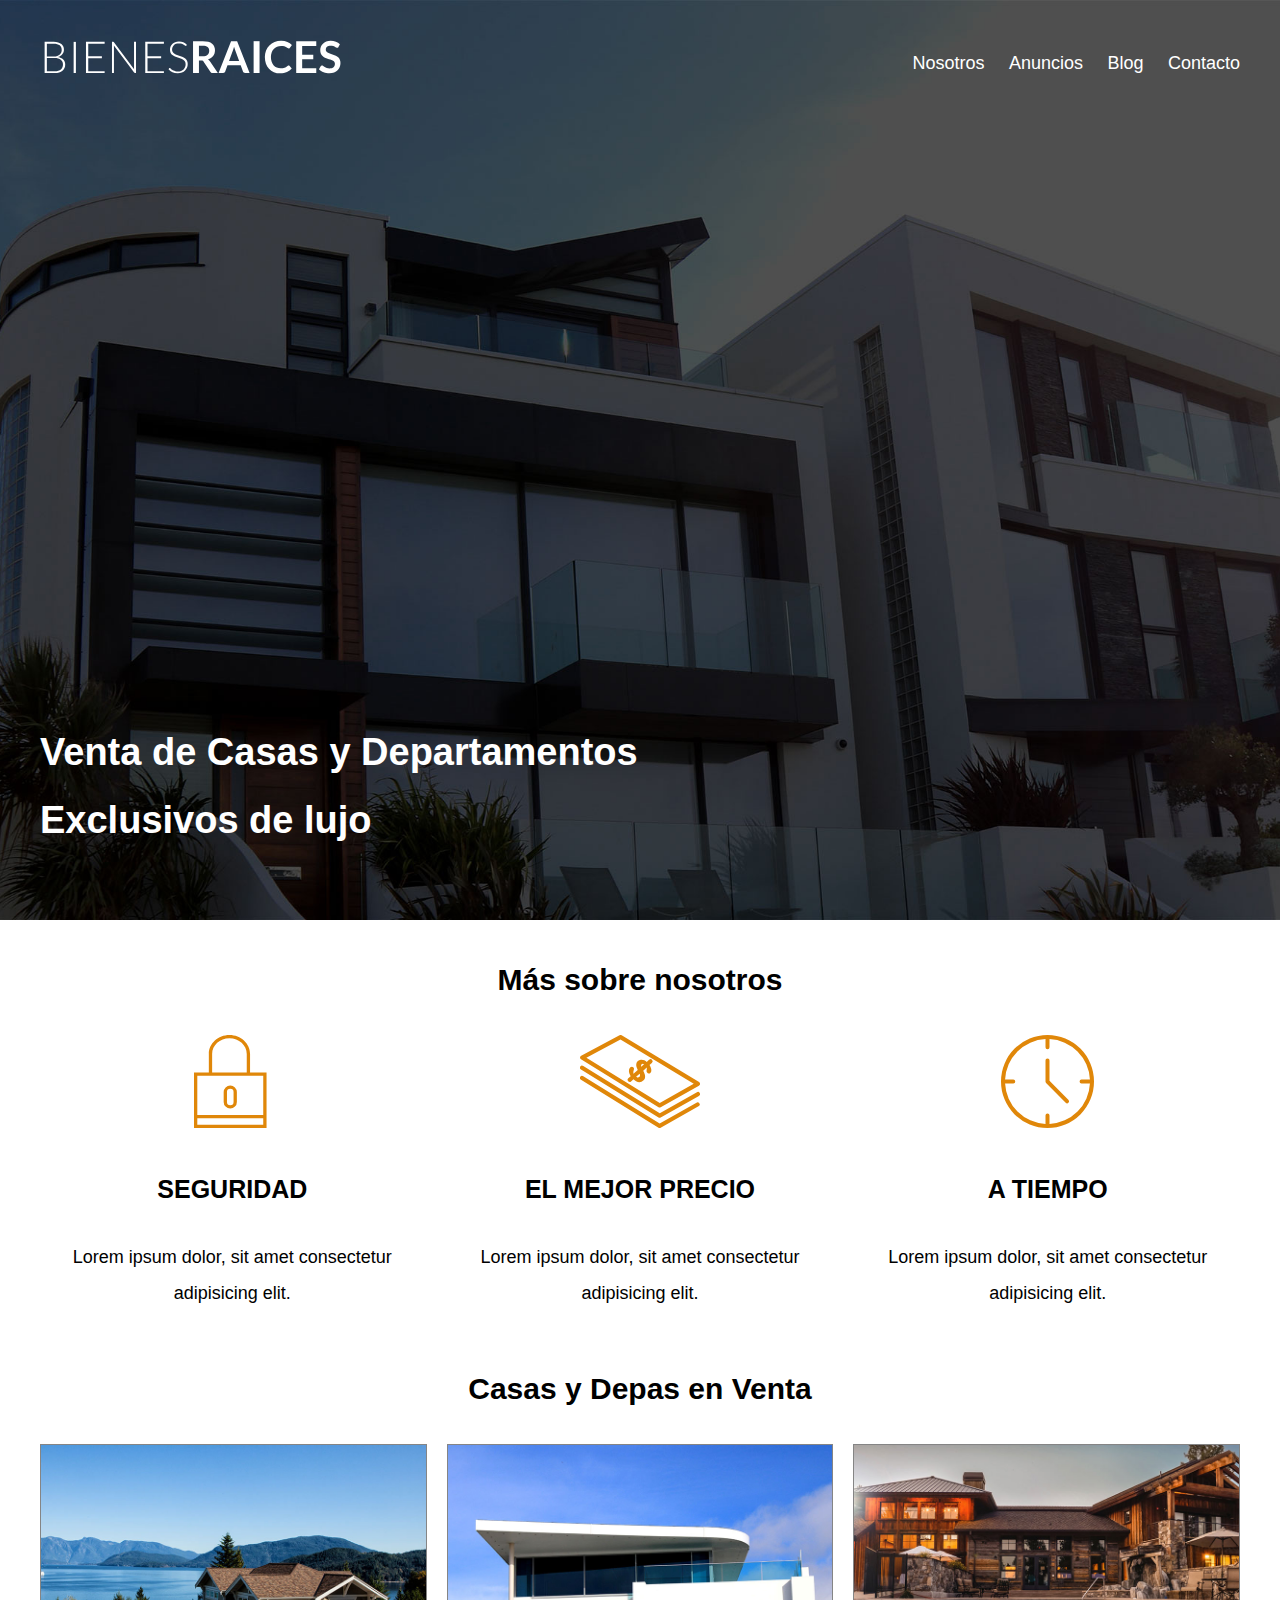
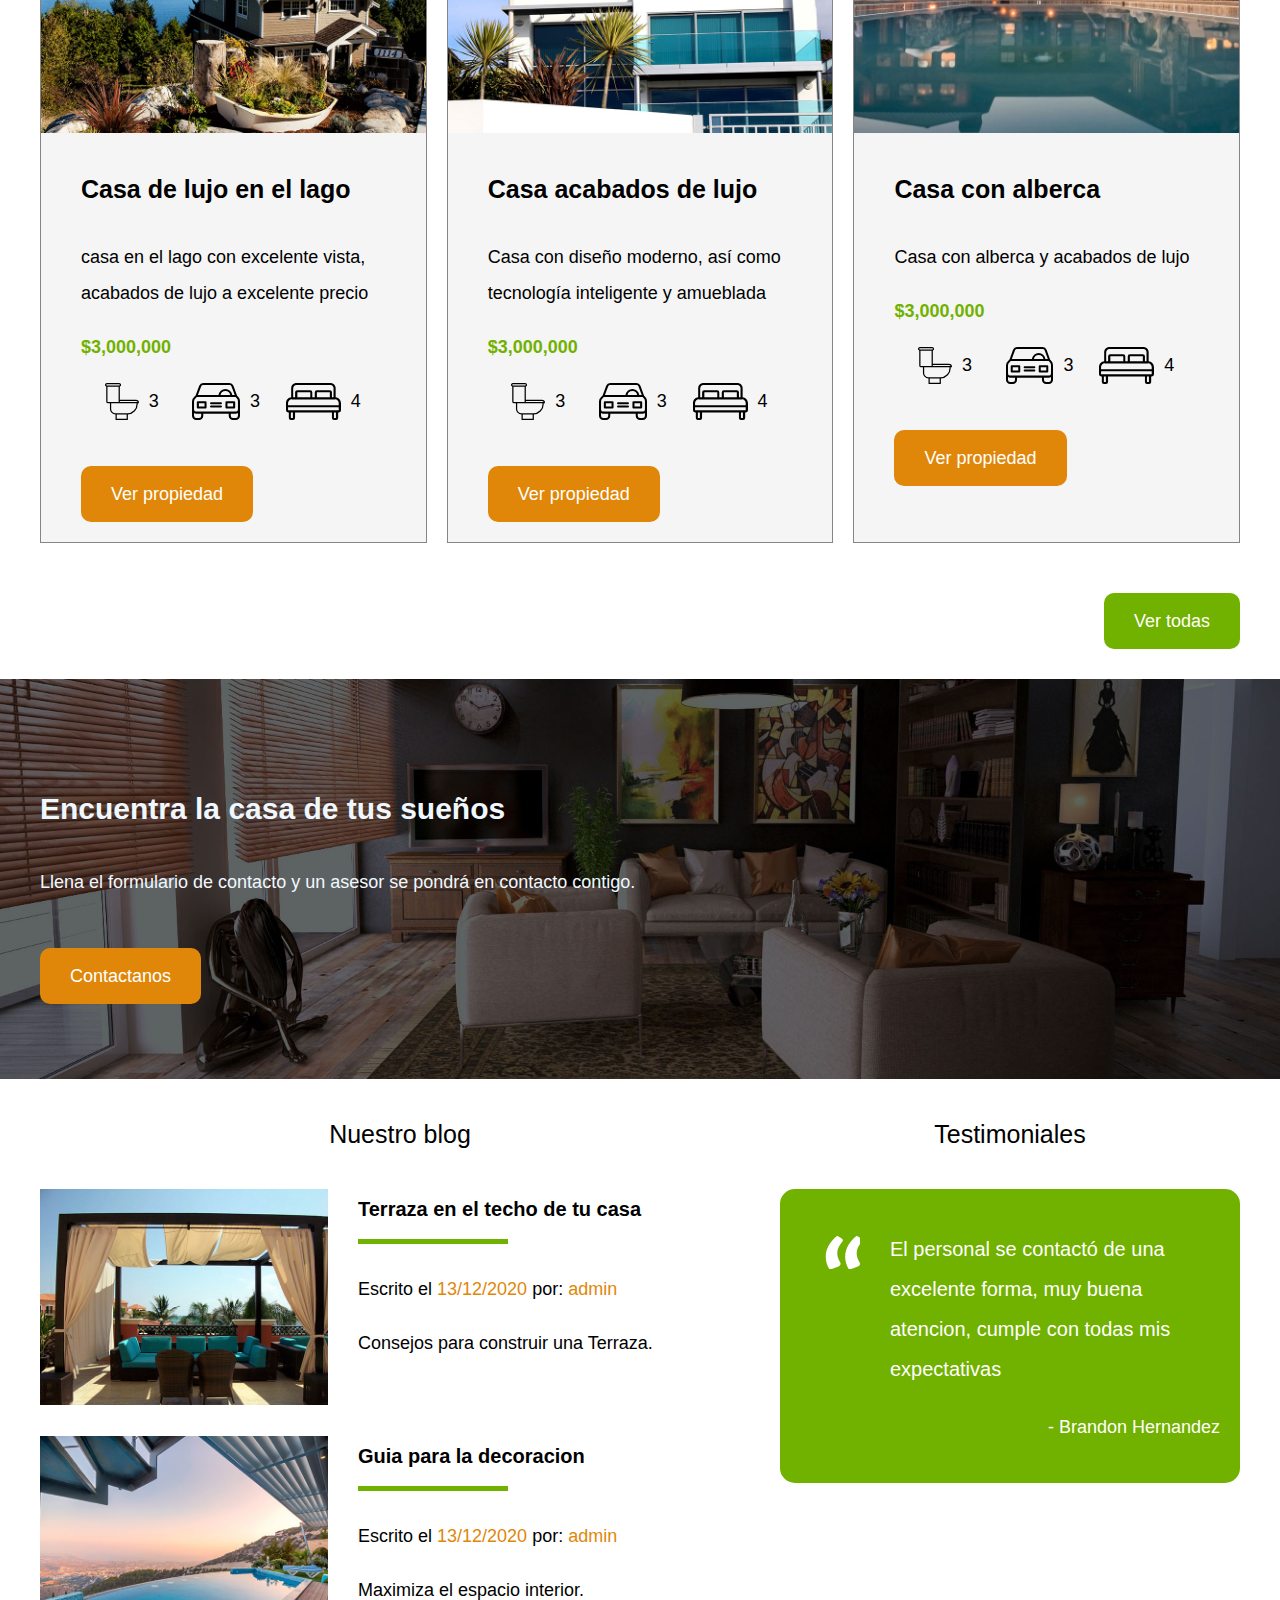
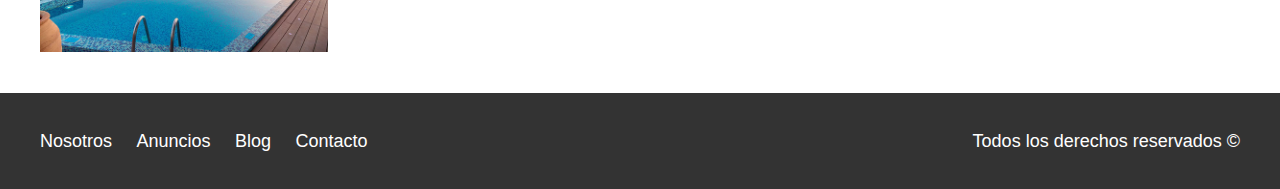
<file: index.html>
<!DOCTYPE html>
<html lang="en">

<head>
    <meta charset="UTF-8">
    <meta name="viewport" content="width=device-width, initial-scale=1.0">
    <link rel="stylesheet" href="css/normalize.css">
    <link rel="stylesheet" href="css/styles.css">
    <title>Bienes Raices</title>
</head>

<body>
    <header class="site-header inicio">
        <div class="contenedor contenido-header">
            <div class="barra">
                <a href="/">
                    <img src="img/logo.svg" alt="Bienes Raices">
                </a>
                <nav class="navegacion">
                    <a href="nosotros.html">Nosotros</a>
                    <a href="anuncios.html">Anuncios</a>
                    <a href="blog.html">Blog</a>
                    <a href="contacto.html">Contacto</a>
                </nav>
            </div>
            <h1>Venta de Casas y Departamentos Exclusivos de lujo</h1>
        </div>
    </header>

    <section class="contenedor seccion">
        <h2 class="centrar-texto">Más sobre nosotros</h2>
        <div class="iconos-nosotros">
            <div class="icono">
                <img src="img/icono1.svg" alt="">
                <h3>Seguridad</h3>
                <p>Lorem ipsum dolor, sit amet consectetur adipisicing elit.</p>
            </div>
        
            <div class="icono">
                <img src="img/icono2.svg" alt="">
                <h3>El Mejor Precio</h3>
                <p>Lorem ipsum dolor, sit amet consectetur adipisicing elit.</p>
            </div>
        
            <div class="icono">
                <img src="img/icono3.svg" alt="">
                <h3>A tiempo</h3>
                <p>Lorem ipsum dolor, sit amet consectetur adipisicing elit.</p>
            </div>
        </div>

    </section>

    <main class="seccion contenedor">
        <h2 class="centrar-texto">Casas y Depas en Venta</h2>

        <div class="contenedor-anuncios">
            <div class="anuncio">
                <img src="img/anuncio1.jpg" alt="">
                <div class="contenido-anuncio">
                    <h3>Casa de lujo en el lago</h3>
                    <p>casa en el lago con excelente vista, acabados de lujo a excelente precio</p>
                    <p class="precio">$3,000,000</p>

                    <ul class="iconos-caracteristicas">
                        <li>
                            <img src="img/icono_wc.svg" alt="">
                            <p>3</p>
                        </li>
                        <li>
                            <img src="img/icono_estacionamiento.svg" alt="">
                            <p>3</p>
                        </li>
                        <li>
                            <img src="img/icono_dormitorio.svg" alt="">
                            <p>4</p>
                        </li>
                    </ul>

                    <a href="anuncio.html" class="boton boton-amarillo">Ver propiedad</a>
                </div>
            </div>
    
            <div class="anuncio">
                <img src="img/anuncio2.jpg" alt="">
                <div class="contenido-anuncio">                    
                    <h3>Casa acabados de lujo</h3>
                    <p>Casa con diseño moderno, así como tecnología inteligente y amueblada</p>
                    <p class="precio">$3,000,000</p>
                    <ul class="iconos-caracteristicas">
                        <li>
                            <img src="img/icono_wc.svg" alt="">
                            <p>3</p>
                        </li>
                        <li>
                            <img src="img/icono_estacionamiento.svg" alt="">
                            <p>3</p>
                        </li>
                        <li>
                            <img src="img/icono_dormitorio.svg" alt="">
                            <p>4</p>
                        </li>
                    </ul>
                    <a href="anuncio.html" class="boton boton-amarillo">Ver propiedad</a>
                </div>
            </div>
    
            <div class="anuncio">
                <img src="img/anuncio3.jpg" alt="">
                <div class="contenido-anuncio">                    
                    <h3>Casa con alberca</h3>
                    <p>Casa con alberca y acabados de lujo</p>
                    <p class="precio">$3,000,000</p>
                    <ul class="iconos-caracteristicas">
                        <li>
                            <img src="img/icono_wc.svg" alt="">
                            <p>3</p>
                        </li>
                        <li>
                            <img src="img/icono_estacionamiento.svg" alt="">
                            <p>3</p>
                        </li>
                        <li>
                            <img src="img/icono_dormitorio.svg" alt="">
                            <p>4</p>
                        </li>
                    </ul>
                    <a href="anuncio.html" class="boton boton-amarillo">Ver propiedad</a>
                </div>
            </div>
        </div>
        <div class="ver-todas">
            <a href="anuncios.html" class="boton boton-verde">Ver todas</a>
        </div>
    </main>

    <section class="imagen-contacto">
        <div class="contenedor contenido-contacto">
            <h2>Encuentra la casa de tus sueños</h2>
            <p>Llena el formulario de contacto y un asesor se pondrá en contacto contigo.</p>
            <a href="contacto.html" class="boton boton-amarillo">Contactanos</a>
        </div>
        
    </section>

    <div class="seccion-inferior contenedor">
        <section class="blog">
            <h3 class="centrar-texto seccion fw-300">
                Nuestro blog
            </h3>
    
            <article class="entrada-blog">
                <div class="imagen">
                    <img src="img/blog1.jpg" alt="">
                </div>
                <div class="texto-entrada">
                    <a href="entrada.html">
                        <h4>Terraza en el techo de tu casa</h4>
                    </a>
                    <p>Escrito el <span>13/12/2020</span>  por: <span>admin</span></p>
                    <p>Consejos para construir una Terraza.</p>
                </div>
            </article>
    
            <article class="entrada-blog">
                <div class="imagen">
                    <img src="img/blog2.jpg" alt="">
                </div>
                <div class="texto-entrada">
                    <a href="entrada.html">
                        <h4>Guia para la decoracion</h4>
                    </a>
                    <p>Escrito el <span>13/12/2020</span>  por: <span>admin</span></p>
                    <p>Maximiza el espacio interior.</p>
                </div>
            </article>
        </section>
    
        <section class="testimoniales">
            <h3 class="centrar-texto fw-300 seccion">
                Testimoniales
            </h3>
            <div class="testimonial">
                <blockquote>
                    El personal se contactó de una excelente forma, muy buena atencion, cumple con todas mis expectativas
                </blockquote>
            
                <p>- Brandon Hernandez</p>
            </div>
        </section>
    </div>

    <footer class="site-footer seccion">
        <div class="contenedor contenedor-footer">
            <nav class="navegacion">
                <a href="nosotros.html">Nosotros</a>
                <a href="anuncios.html">Anuncios</a>
                <a href="blog.html">Blog</a>
                <a href="contacto.html">Contacto</a>
            </nav>
    
            <p class="copyright">Todos los derechos reservados &copy;</p>
        </div>

    </footer>
</body>

</html>
</file>
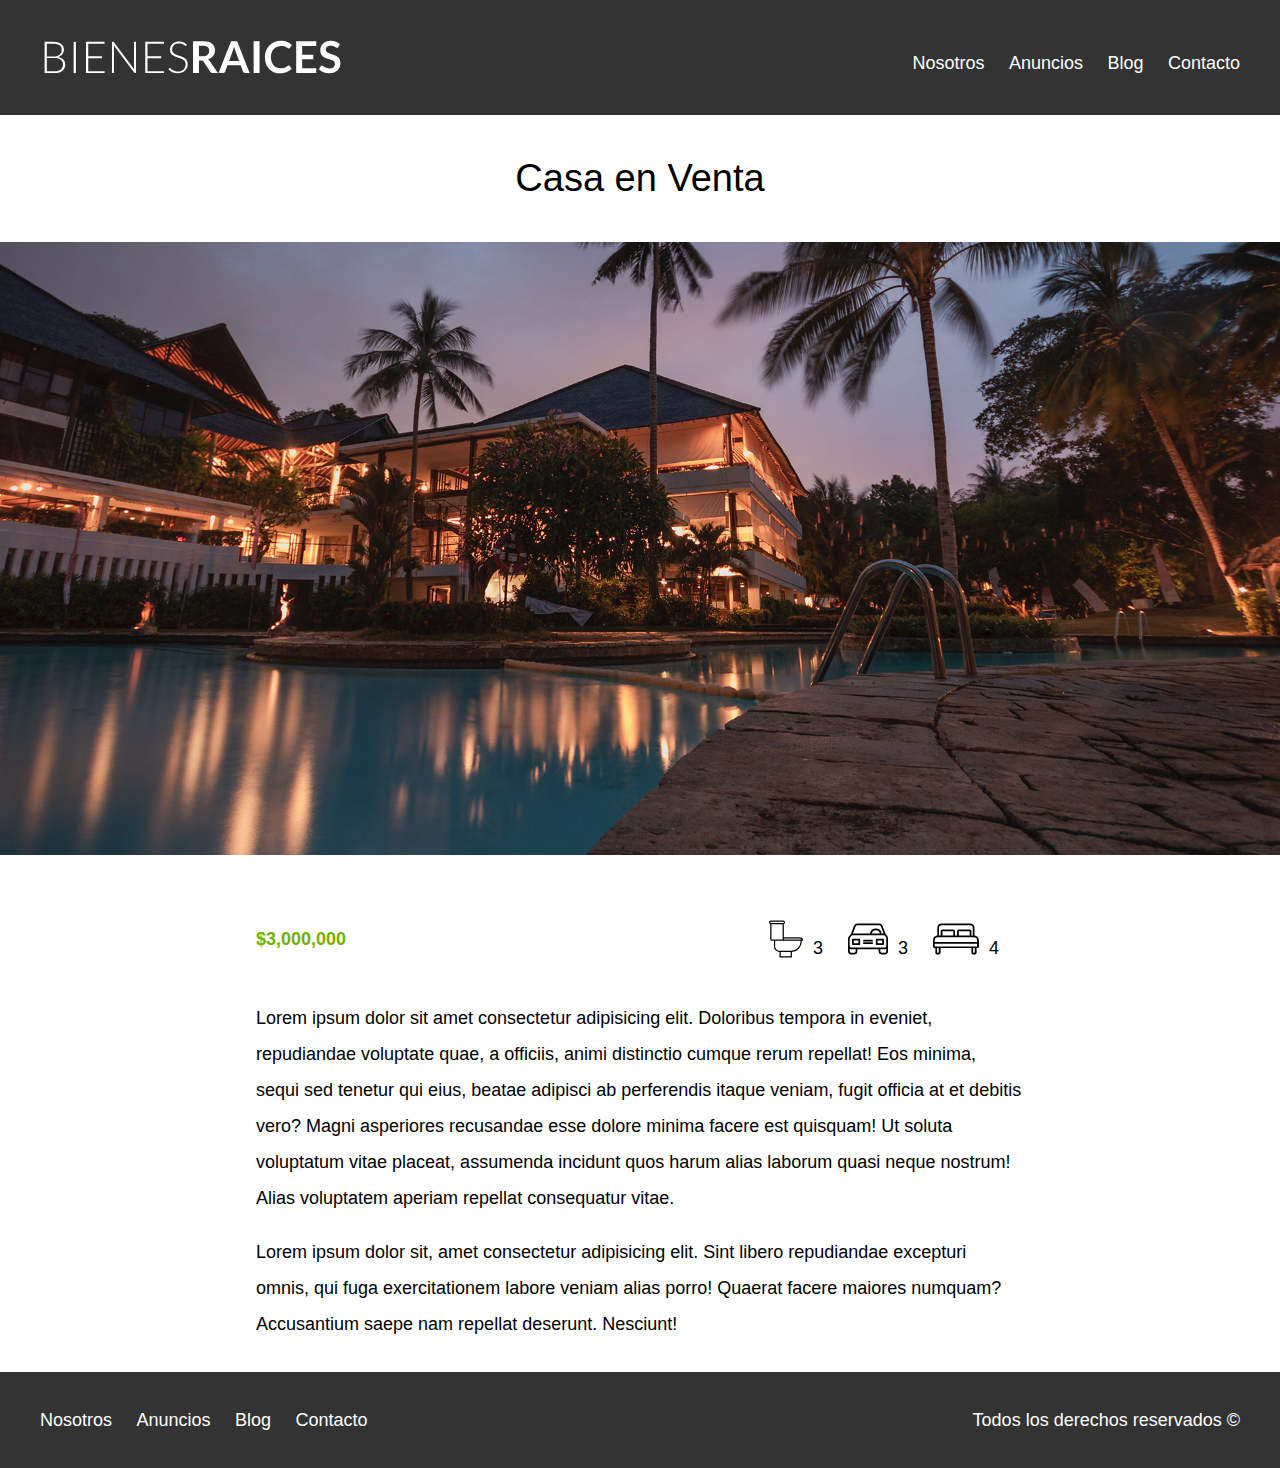
<file: anuncio.html>
<!DOCTYPE html>
<html lang="en">

<head>
    <meta charset="UTF-8">
    <meta name="viewport" content="width=device-width, initial-scale=1.0">
    <link rel="stylesheet" href="css/normalize.css">
    <link rel="stylesheet" href="css/styles.css">
    <title>Anuncios</title>
</head>

<body>
    <header class="site-header">
        <div class="contenedor contenido-header">
            <div class="barra">
                <a href="/">
                    <img src="img/logo.svg" alt="Bienes Raices">
                </a>
                <nav class="navegacion">
                    <a href="nosotros.html">Nosotros</a>
                    <a href="anuncios.html">Anuncios</a>
                    <a href="blog.html">Blog</a>
                    <a href="contacto.html">Contacto</a>
                </nav>
            </div>
        </div>
    </header>

    <h1 class="fw-300 centrar-texto">Casa en Venta</h1>

    <img src="img/destacada.jpg" alt="">

    <main class="seccion contenedor contenido-centrado texto-entrada">
        <div class="resumen-propiedad">                    
            <p class="precio">$3,000,000</p>
            <ul class="iconos-caracteristicas">
                <li>
                    <img src="img/icono_wc.svg" alt="">
                    <p>3</p>
                </li>
                <li>
                    <img src="img/icono_estacionamiento.svg" alt="">
                    <p>3</p>
                </li>
                <li>
                    <img src="img/icono_dormitorio.svg" alt="">
                    <p>4</p>
                </li>
            </ul>
        </div>
        <p>Lorem ipsum dolor sit amet consectetur adipisicing elit. Doloribus tempora in eveniet, repudiandae voluptate quae, a officiis, animi distinctio cumque rerum repellat! Eos minima, sequi sed tenetur qui eius, beatae adipisci ab perferendis itaque veniam, fugit officia at et debitis vero? Magni asperiores recusandae esse dolore minima facere est quisquam! Ut soluta voluptatum vitae placeat, assumenda incidunt quos harum alias laborum quasi neque nostrum! Alias voluptatem aperiam repellat consequatur vitae.</p>
        <p>Lorem ipsum dolor sit, amet consectetur adipisicing elit. Sint libero repudiandae excepturi omnis, qui fuga exercitationem labore veniam alias porro! Quaerat facere maiores numquam? Accusantium saepe nam repellat deserunt. Nesciunt!</p>
    </main>


    <footer class="site-footer seccion">
        <div class="contenedor contenedor-footer">
            <nav class="navegacion">
                <a href="nosotros.html">Nosotros</a>
                <a href="anuncios.html">Anuncios</a>
                <a href="blog.html">Blog</a>
                <a href="contacto.html">Contacto</a>
            </nav>
    
            <p class="copyright">Todos los derechos reservados &copy;</p>
        </div>

    </footer>
</body>

</html>
</file>
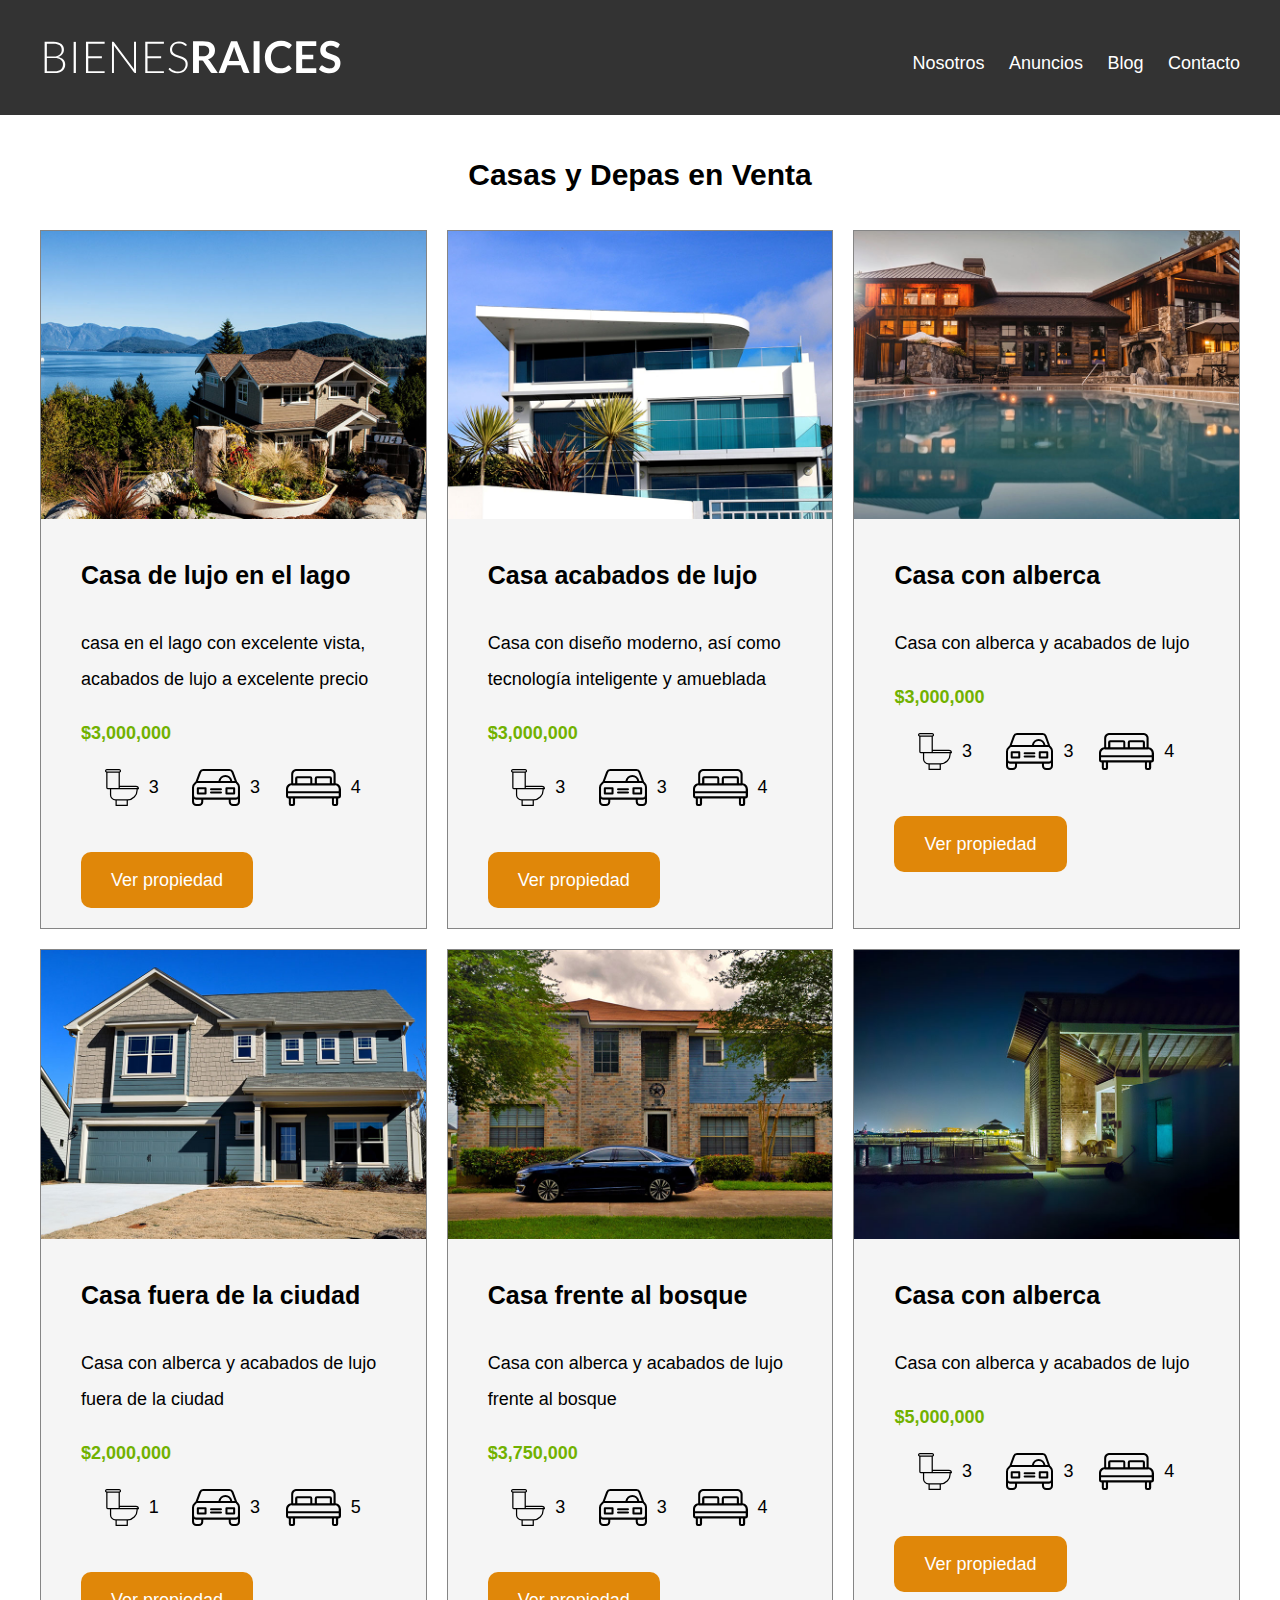
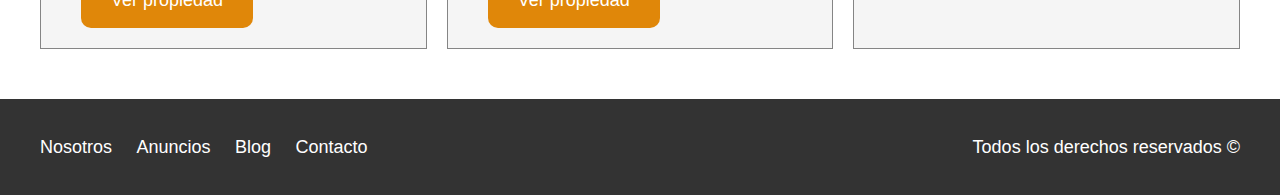
<file: anuncios.html>
<!DOCTYPE html>
<html lang="en">

<head>
    <meta charset="UTF-8">
    <meta name="viewport" content="width=device-width, initial-scale=1.0">
    <link rel="stylesheet" href="css/normalize.css">
    <link rel="stylesheet" href="css/styles.css">
    <title>Anuncios</title>
</head>

<body>
    <header class="site-header">
        <div class="contenedor contenido-header">
            <div class="barra">
                <a href="/">
                    <img src="img/logo.svg" alt="Bienes Raices">
                </a>
                <nav class="navegacion">
                    <a href="nosotros.html">Nosotros</a>
                    <a href="anuncios.html">Anuncios</a>
                    <a href="blog.html">Blog</a>
                    <a href="contacto.html">Contacto</a>
                </nav>
            </div>
        </div>
    </header>

    <main class="seccion contenedor">
        <h2 class="centrar-texto">Casas y Depas en Venta</h2>

        <div class="contenedor-anuncios">
            <div class="anuncio">
                <img src="img/anuncio1.jpg" alt="">
                <div class="contenido-anuncio">
                    <h3>Casa de lujo en el lago</h3>
                    <p>casa en el lago con excelente vista, acabados de lujo a excelente precio</p>
                    <p class="precio">$3,000,000</p>

                    <ul class="iconos-caracteristicas">
                        <li>
                            <img src="img/icono_wc.svg" alt="">
                            <p>3</p>
                        </li>
                        <li>
                            <img src="img/icono_estacionamiento.svg" alt="">
                            <p>3</p>
                        </li>
                        <li>
                            <img src="img/icono_dormitorio.svg" alt="">
                            <p>4</p>
                        </li>
                    </ul>

                    <a href="anuncio.html" class="boton boton-amarillo">Ver propiedad</a>
                </div>
            </div>
    
            <div class="anuncio">
                <img src="img/anuncio2.jpg" alt="">
                <div class="contenido-anuncio">                    
                    <h3>Casa acabados de lujo</h3>
                    <p>Casa con diseño moderno, así como tecnología inteligente y amueblada</p>
                    <p class="precio">$3,000,000</p>
                    <ul class="iconos-caracteristicas">
                        <li>
                            <img src="img/icono_wc.svg" alt="">
                            <p>3</p>
                        </li>
                        <li>
                            <img src="img/icono_estacionamiento.svg" alt="">
                            <p>3</p>
                        </li>
                        <li>
                            <img src="img/icono_dormitorio.svg" alt="">
                            <p>4</p>
                        </li>
                    </ul>
                    <a href="anuncio.html" class="boton boton-amarillo">Ver propiedad</a>
                </div>
            </div>
    
            <div class="anuncio">
                <img src="img/anuncio3.jpg" alt="">
                <div class="contenido-anuncio">                    
                    <h3>Casa con alberca</h3>
                    <p>Casa con alberca y acabados de lujo</p>
                    <p class="precio">$3,000,000</p>
                    <ul class="iconos-caracteristicas">
                        <li>
                            <img src="img/icono_wc.svg" alt="">
                            <p>3</p>
                        </li>
                        <li>
                            <img src="img/icono_estacionamiento.svg" alt="">
                            <p>3</p>
                        </li>
                        <li>
                            <img src="img/icono_dormitorio.svg" alt="">
                            <p>4</p>
                        </li>
                    </ul>
                    <a href="anuncio.html" class="boton boton-amarillo">Ver propiedad</a>
                </div>
            </div>

            <div class="anuncio">
                <img src="img/anuncio4.jpg" alt="">
                <div class="contenido-anuncio">                    
                    <h3>Casa fuera de la ciudad</h3>
                    <p>Casa con alberca y acabados de lujo fuera de la ciudad</p>
                    <p class="precio">$2,000,000</p>
                    <ul class="iconos-caracteristicas">
                        <li>
                            <img src="img/icono_wc.svg" alt="">
                            <p>1</p>
                        </li>
                        <li>
                            <img src="img/icono_estacionamiento.svg" alt="">
                            <p>3</p>
                        </li>
                        <li>
                            <img src="img/icono_dormitorio.svg" alt="">
                            <p>5</p>
                        </li>
                    </ul>
                    <a href="anuncio.html" class="boton boton-amarillo">Ver propiedad</a>
                </div>
            </div>

            <div class="anuncio">
                <img src="img/anuncio5.jpg" alt="">
                <div class="contenido-anuncio">                    
                    <h3>Casa frente al bosque</h3>
                    <p>Casa con alberca y acabados de lujo frente al bosque</p>
                    <p class="precio">$3,750,000</p>
                    <ul class="iconos-caracteristicas">
                        <li>
                            <img src="img/icono_wc.svg" alt="">
                            <p>3</p>
                        </li>
                        <li>
                            <img src="img/icono_estacionamiento.svg" alt="">
                            <p>3</p>
                        </li>
                        <li>
                            <img src="img/icono_dormitorio.svg" alt="">
                            <p>4</p>
                        </li>
                    </ul>
                    <a href="anuncio.html" class="boton boton-amarillo">Ver propiedad</a>
                </div>
            </div>

            <div class="anuncio">
                <img src="img/anuncio6.jpg" alt="">
                <div class="contenido-anuncio">                    
                    <h3>Casa con alberca</h3>
                    <p>Casa con alberca y acabados de lujo</p>
                    <p class="precio">$5,000,000</p>
                    <ul class="iconos-caracteristicas">
                        <li>
                            <img src="img/icono_wc.svg" alt="">
                            <p>3</p>
                        </li>
                        <li>
                            <img src="img/icono_estacionamiento.svg" alt="">
                            <p>3</p>
                        </li>
                        <li>
                            <img src="img/icono_dormitorio.svg" alt="">
                            <p>4</p>
                        </li>
                    </ul>
                    <a href="anuncio.html" class="boton boton-amarillo">Ver propiedad</a>
                </div>
            </div>
        </div>

    </main>


    <footer class="site-footer seccion">
        <div class="contenedor contenedor-footer">
            <nav class="navegacion">
                <a href="nosotros.html">Nosotros</a>
                <a href="anuncios.html">Anuncios</a>
                <a href="blog.html">Blog</a>
                <a href="contacto.html">Contacto</a>
            </nav>
    
            <p class="copyright">Todos los derechos reservados &copy;</p>
        </div>

    </footer>
</body>

</html>
</file>
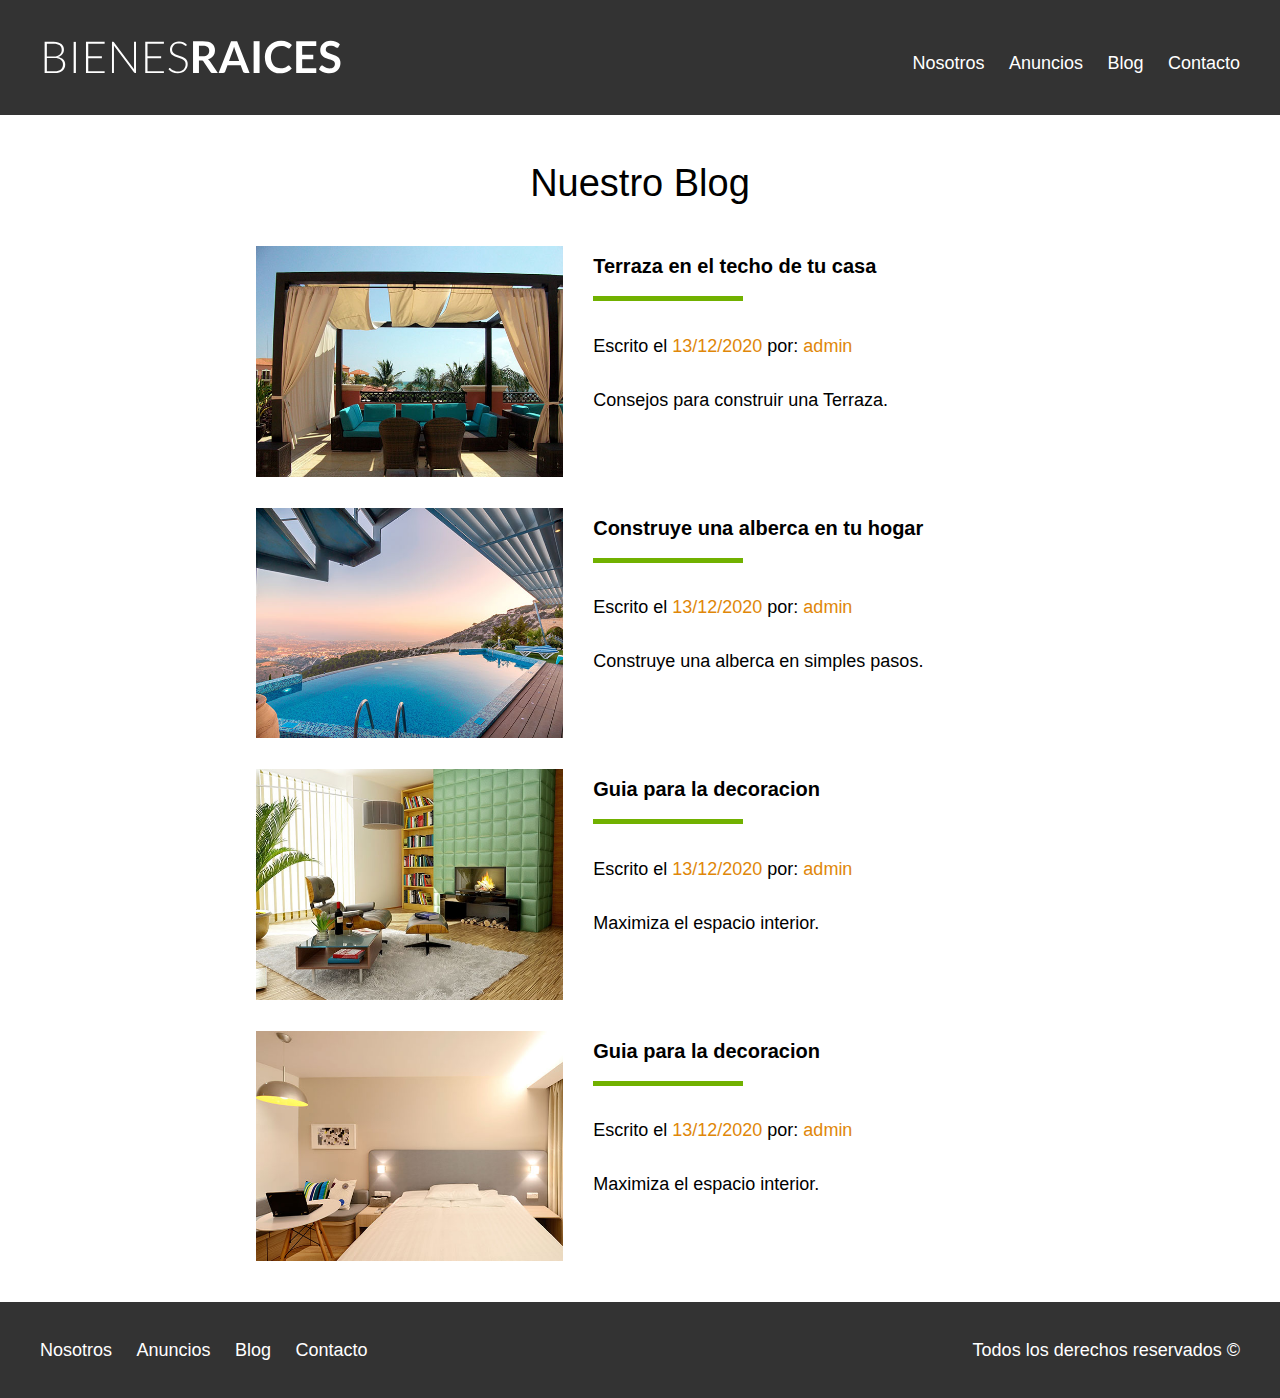
<file: blog.html>
<!DOCTYPE html>
<html lang="en">

<head>
    <meta charset="UTF-8">
    <meta name="viewport" content="width=device-width, initial-scale=1.0">
    <link rel="stylesheet" href="css/normalize.css">
    <link rel="stylesheet" href="css/styles.css">
    <title>Anuncios</title>
</head>

<body>
    <header class="site-header">
        <div class="contenedor contenido-header">
            <div class="barra">
                <a href="/">
                    <img src="img/logo.svg" alt="Bienes Raices">
                </a>
                <nav class="navegacion">
                    <a href="nosotros.html">Nosotros</a>
                    <a href="anuncios.html">Anuncios</a>
                    <a href="blog.html">Blog</a>
                    <a href="contacto.html">Contacto</a>
                </nav>
            </div>
        </div>
    </header>

    <main class="seccion contenedor contenido-centrado">
        <h1 class="fw-300 centrar-texto">Nuestro Blog</h1>
        <article class="entrada-blog">
            <div class="imagen">
                <img src="img/blog1.jpg" alt="">
            </div>
            <div class="texto-entrada">
                <a href="entrada.html">
                    <h4>Terraza en el techo de tu casa</h4>
                </a>
                <p>Escrito el <span>13/12/2020</span>  por: <span>admin</span></p>
                <p>Consejos para construir una Terraza.</p>
            </div>
        </article>

        <article class="entrada-blog">
            <div class="imagen">
                <img src="img/blog2.jpg" alt="">
            </div>
            <div class="texto-entrada">
                <a href="entrada.html">
                    <h4>Construye una alberca en tu hogar</h4>
                </a>
                <p>Escrito el <span>13/12/2020</span>  por: <span>admin</span></p>
                <p>Construye una alberca en simples pasos.</p>
            </div>
        </article>

        <article class="entrada-blog">
            <div class="imagen">
                <img src="img/blog3.jpg" alt="">
            </div>
            <div class="texto-entrada">
                <a href="entrada.html">
                    <h4>Guia para la decoracion</h4>
                </a>
                <p>Escrito el <span>13/12/2020</span>  por: <span>admin</span></p>
                <p>Maximiza el espacio interior.</p>
            </div>
        </article>

        <article class="entrada-blog">
            <div class="imagen">
                <img src="img/blog4.jpg" alt="">
            </div>
            <div class="texto-entrada">
                <a href="entrada.html">
                    <h4>Guia para la decoracion</h4>
                </a>
                <p>Escrito el <span>13/12/2020</span>  por: <span>admin</span></p>
                <p>Maximiza el espacio interior.</p>
            </div>
        </article>
    </main>


    <footer class="site-footer seccion">
        <div class="contenedor contenedor-footer">
            <nav class="navegacion">
                <a href="nosotros.html">Nosotros</a>
                <a href="anuncios.html">Anuncios</a>
                <a href="blog.html">Blog</a>
                <a href="contacto.html">Contacto</a>
            </nav>
    
            <p class="copyright">Todos los derechos reservados &copy;</p>
        </div>

    </footer>
</body>

</html>
</file>
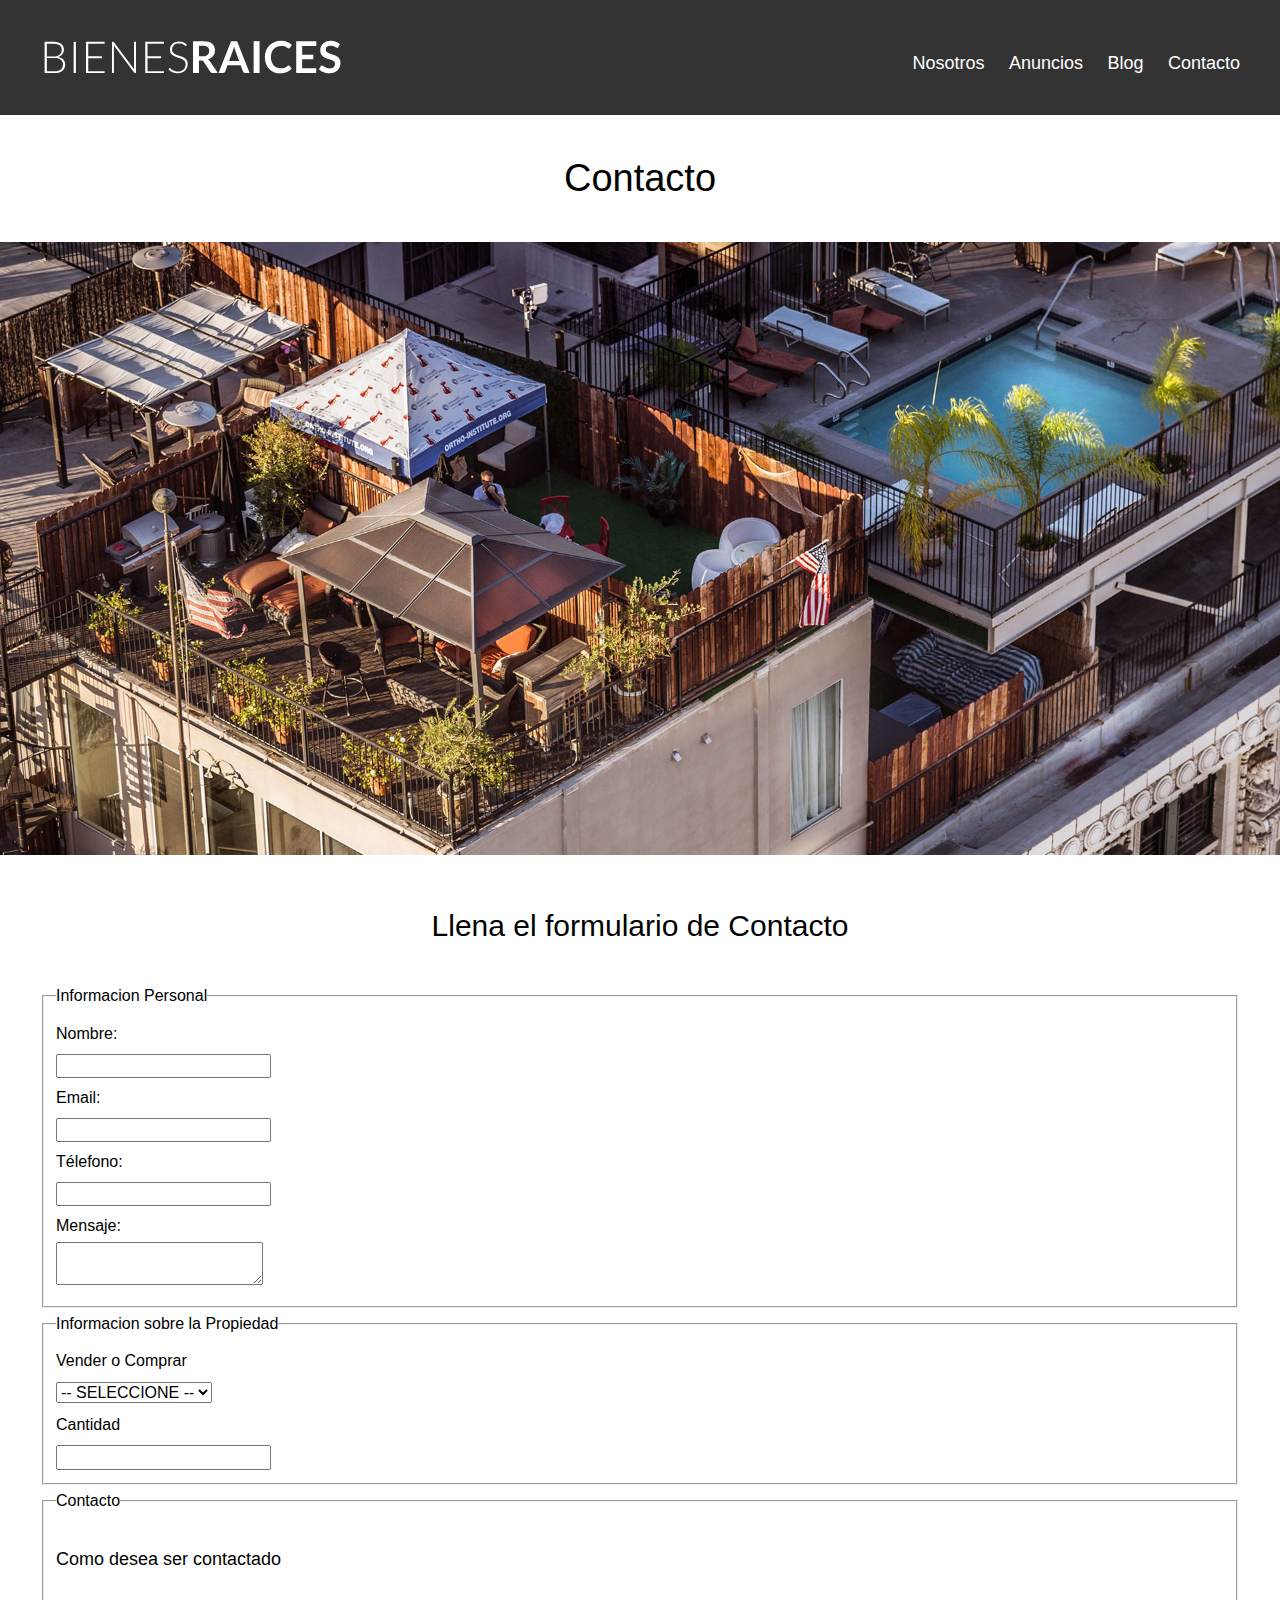
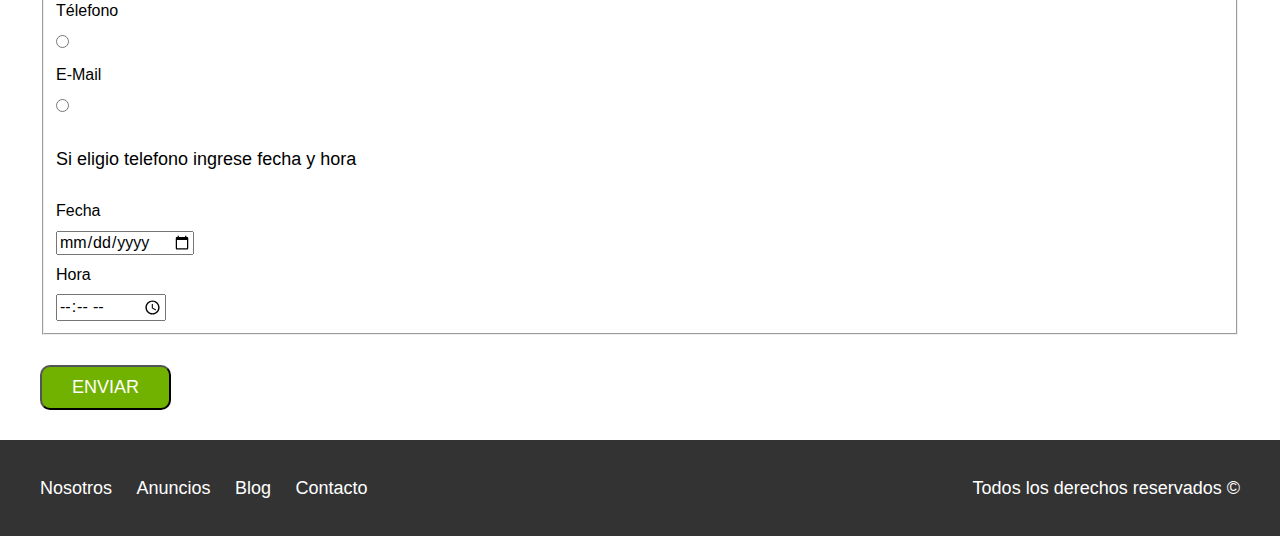
<file: contacto.html>
<!DOCTYPE html>
<html lang="en">

<head>
    <meta charset="UTF-8">
    <meta name="viewport" content="width=device-width, initial-scale=1.0">
    <link rel="stylesheet" href="css/normalize.css">
    <link rel="stylesheet" href="css/styles.css">
    <title>Anuncios</title>
</head>

<body>
    <header class="site-header">
        <div class="contenedor contenido-header">
            <div class="barra">
                <a href="/">
                    <img src="img/logo.svg" alt="Bienes Raices">
                </a>
                <nav class="navegacion">
                    <a href="nosotros.html">Nosotros</a>
                    <a href="anuncios.html">Anuncios</a>
                    <a href="blog.html">Blog</a>
                    <a href="contacto.html">Contacto</a>
                </nav>
            </div>
        </div>
    </header>

    <h1 class="fw-300 centrar-texto">Contacto</h1>

    <img src="img/destacada3.jpg" alt="">

    <main class="contenedor seccion conenido-centrado">
        <h2 class="fw-300 centrar-texto">
            Llena el formulario de Contacto
        </h2>

        <form action="#">

            <fieldset>
                <legend>Informacion Personal</legend>

                <label for="nombre">Nombre: </label>
                <input type="text" id="nombre">
    
                <label for="email">Email: </label>
                <input type="email" id="email">
    
                <label for="telefono">Télefono:</label>
                <input type="tel" name="telefono" id="telefono">
    
                <label for="mensaje">Mensaje:</label>
                <textarea name="mensaje" id="mensaje"></textarea>
            </fieldset>

            <fieldset>
                <legend>Informacion sobre la Propiedad</legend>

                <label for="opciones">Vender o Comprar</label>
                <select name="opciones" id="opciones">
                    <option value="" disabled selected>-- SELECCIONE --</option>
                    <option value="compra">Comprar</option>
                    <option value="vende">Vender</option>
                </select>

                <label for="cantidad">Cantidad</label>
                <input type="number" name="cantidad" id="cantidad">
            </fieldset>

            <fieldset>
                <legend>Contacto</legend>

                <p>Como desea ser contactado</p>

                <label for="telefono">Télefono</label>
                <input type="radio" name="contacto" value="telefono" id="telefono">

                <label for="correo">E-Mail</label>
                <input type="radio" name="contacto" value="correo" id="correo">

                <p>Si eligio telefono ingrese fecha y hora</p>
                <label for="fecha">Fecha</label>
                <input type="date" name="" id="">

                <label for="hora">Hora</label>
                <input type="time" name="" id="" min="9:00" max="18:00">
            </fieldset>

            <input type="submit" value="ENVIAR" class="boton boton-verde">
        </form>
    </main>

    <footer class="site-footer seccion">
        <div class="contenedor contenedor-footer">
            <nav class="navegacion">
                <a href="nosotros.html">Nosotros</a>
                <a href="anuncios.html">Anuncios</a>
                <a href="blog.html">Blog</a>
                <a href="contacto.html">Contacto</a>
            </nav>
    
            <p class="copyright">Todos los derechos reservados &copy;</p>
        </div>

    </footer>
</body>

</html>
</file>
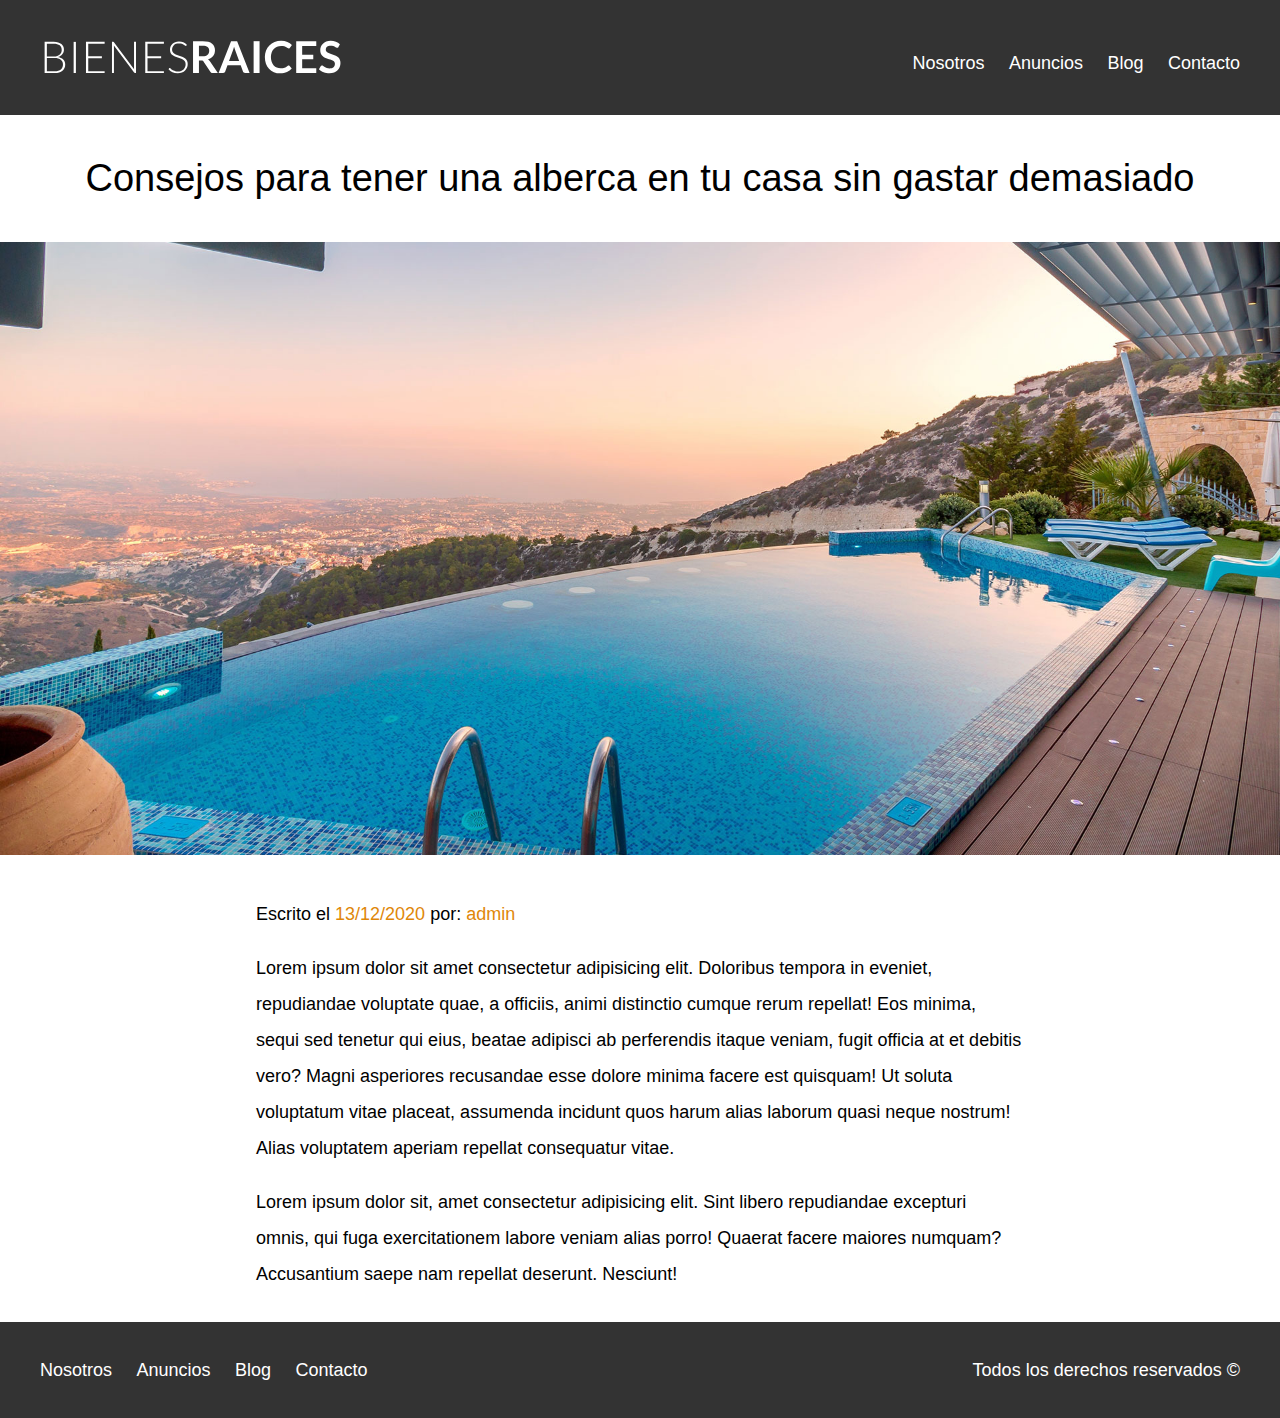
<file: entrada.html>
<!DOCTYPE html>
<html lang="en">

<head>
    <meta charset="UTF-8">
    <meta name="viewport" content="width=device-width, initial-scale=1.0">
    <link rel="stylesheet" href="css/normalize.css">
    <link rel="stylesheet" href="css/styles.css">
    <title>Anuncios</title>
</head>

<body>
    <header class="site-header">
        <div class="contenedor contenido-header">
            <div class="barra">
                <a href="/">
                    <img src="img/logo.svg" alt="Bienes Raices">
                </a>
                <nav class="navegacion">
                    <a href="nosotros.html">Nosotros</a>
                    <a href="anuncios.html">Anuncios</a>
                    <a href="blog.html">Blog</a>
                    <a href="contacto.html">Contacto</a>
                </nav>
            </div>
        </div>
    </header>

    <h1 class="fw-300 centrar-texto">Consejos para tener una alberca en tu casa sin gastar demasiado</h1>

    <img src="img/destacada2.jpg" alt="">

    <main class="seccion contenedor contenido-centrado texto-entrada">
        <p>Escrito el <span>13/12/2020</span>  por: <span>admin</span></p>
        <p>Lorem ipsum dolor sit amet consectetur adipisicing elit. Doloribus tempora in eveniet, repudiandae voluptate quae, a officiis, animi distinctio cumque rerum repellat! Eos minima, sequi sed tenetur qui eius, beatae adipisci ab perferendis itaque veniam, fugit officia at et debitis vero? Magni asperiores recusandae esse dolore minima facere est quisquam! Ut soluta voluptatum vitae placeat, assumenda incidunt quos harum alias laborum quasi neque nostrum! Alias voluptatem aperiam repellat consequatur vitae.</p>
        <p>Lorem ipsum dolor sit, amet consectetur adipisicing elit. Sint libero repudiandae excepturi omnis, qui fuga exercitationem labore veniam alias porro! Quaerat facere maiores numquam? Accusantium saepe nam repellat deserunt. Nesciunt!</p>
    </main>


    <footer class="site-footer seccion">
        <div class="contenedor contenedor-footer">
            <nav class="navegacion">
                <a href="nosotros.html">Nosotros</a>
                <a href="anuncios.html">Anuncios</a>
                <a href="blog.html">Blog</a>
                <a href="contacto.html">Contacto</a>
            </nav>
    
            <p class="copyright">Todos los derechos reservados &copy;</p>
        </div>

    </footer>
</body>

</html>
</file>
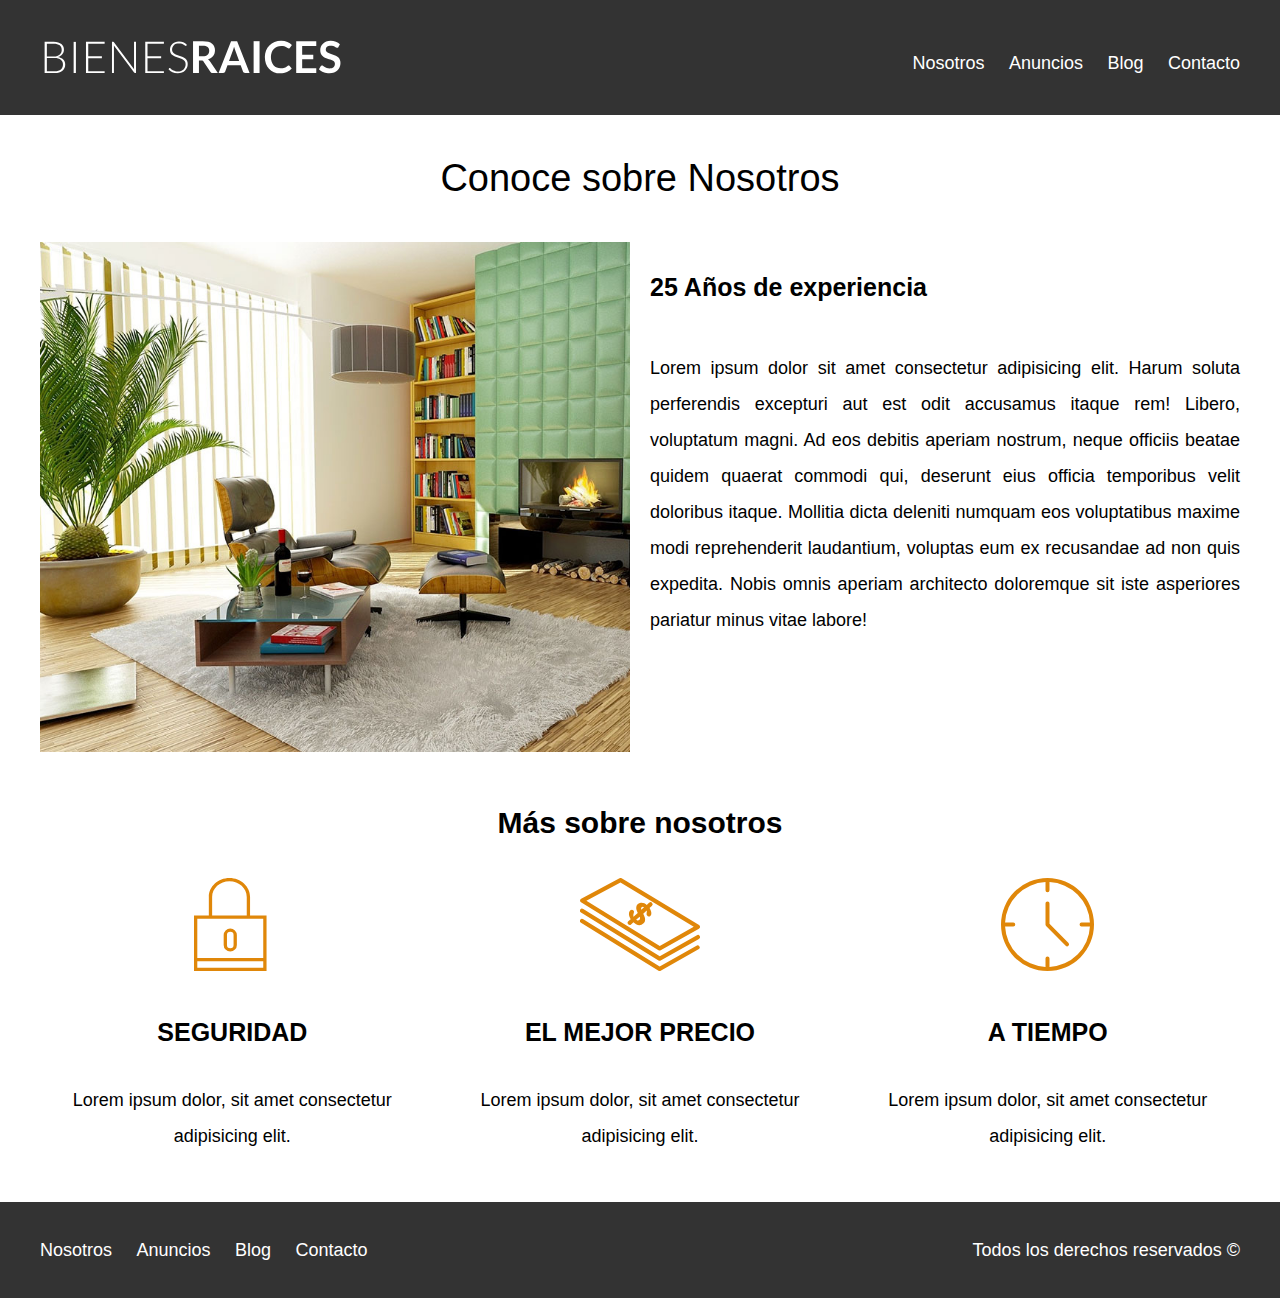
<file: nosotros.html>
<!DOCTYPE html>
<html lang="en">

<head>
    <meta charset="UTF-8">
    <meta name="viewport" content="width=device-width, initial-scale=1.0">
    <link rel="stylesheet" href="css/normalize.css">
    <link rel="stylesheet" href="css/styles.css">
    <title>Bienes Raices</title>
</head>

<body>
    <header class="site-header">
        <div class="contenedor contenido-header">
            <div class="barra">
                <a href="/">
                    <img src="img/logo.svg" alt="Bienes Raices">
                </a>
                <nav class="navegacion">
                    <a href="nosotros.html">Nosotros</a>
                    <a href="anuncios.html">Anuncios</a>
                    <a href="blog.html">Blog</a>
                    <a href="contacto.html">Contacto</a>
                </nav>
            </div>
        </div>
    </header>

    <main class="contenedor">
        <h1 class="centrar-texto fw-300">
            Conoce sobre Nosotros
        </h1>
        <div class="contenido-nosotros">
            <div class="imagen">
                <img src="img/nosotros.jpg" alt="">
            </div>
            <div class="texto-nosotros">
                <blockquote>
                    25 Años de experiencia
                </blockquote>
                <p>Lorem ipsum dolor sit amet consectetur adipisicing elit. Harum soluta perferendis excepturi aut est odit accusamus itaque rem! Libero, voluptatum magni. Ad eos debitis aperiam nostrum, neque officiis beatae quidem quaerat commodi qui, deserunt eius officia temporibus velit doloribus itaque. Mollitia dicta deleniti numquam eos voluptatibus maxime modi reprehenderit laudantium, voluptas eum ex recusandae ad non quis expedita. Nobis omnis aperiam architecto doloremque sit iste asperiores pariatur minus vitae labore!</p>
            </div>
        </div>
    </main>

    <section class="contenedor seccion">
        <h2 class="centrar-texto">Más sobre nosotros</h2>
        <div class="iconos-nosotros">
            <div class="icono">
                <img src="img/icono1.svg" alt="">
                <h3>Seguridad</h3>
                <p>Lorem ipsum dolor, sit amet consectetur adipisicing elit.</p>
            </div>
        
            <div class="icono">
                <img src="img/icono2.svg" alt="">
                <h3>El Mejor Precio</h3>
                <p>Lorem ipsum dolor, sit amet consectetur adipisicing elit.</p>
            </div>
        
            <div class="icono">
                <img src="img/icono3.svg" alt="">
                <h3>A tiempo</h3>
                <p>Lorem ipsum dolor, sit amet consectetur adipisicing elit.</p>
            </div>
        </div>

    </section>

    <footer class="site-footer seccion">
        <div class="contenedor contenedor-footer">
            <nav class="navegacion">
                <a href="nosotros.html">Nosotros</a>
                <a href="anuncios.html">Anuncios</a>
                <a href="blog.html">Blog</a>
                <a href="contacto.html">Contacto</a>
            </nav>
    
            <p class="copyright">Todos los derechos reservados &copy;</p>
        </div>

    </footer>
</body>

</html>
</file>
<file: css/styles.css>
html{
    font-size: 62.5%; /*Reset para REMS 62.5% = 10 pixeles*/
}

body{
    font-family: Arial, Helvetica, sans-serif;
    font-size: 1.6rem;
    line-height: 2;
}

p{
    font-size: 1.8rem;
}

h1{
    font-size: 3.8rem;
}

h2{
    font-size: 3rem;
}

h3{
    font-size: 2.5rem;
}

h4{
    font-size: 2rem;
}

img{
    max-width: 100%;
}

.contenedor{
    max-width: 120rem; /*120 rem = 1200 pixeles*/
    margin: 0 auto;
}

.contenido-centrado{
    max-width: 60%;
}

/*Utilidades*/
.seccion{
    margin-top: 3rem;
    margin-bottom: 3rem;
}

.fw-300{
    font-weight: 300;
}

.centrar-texto{
    text-align: center;
}

.d-block{
    display: block;
}

/*Botones*/
.boton{
    color: white;
    font-weight: 500;
    text-decoration: none;
    text-align: center;
    font-size: 1.8rem;
    padding: 1rem 3rem;
    margin-top: 3rem;
    display: inline-block;
    border-radius: 1rem;
}

.boton-amarillo{
    background-color: #E08709;
}

.boton-verde{
    background-color: #71b100;
}

/*Header*/
.site-header{
    background-color: #333333;
    padding-bottom: 2rem;
}

.site-header.inicio{
    background-image: url(../img/header.jpg);
    background-position: center center;
    background-size: cover;
    height: 100vh;
    min-height: 60rem;
}

.contenido-header{
    height: 100%;
    display: flex;
    flex-direction: column;
    justify-content: space-between;
}

.contenido-header h1{
    color: white;
    padding-bottom: 2rem;
    max-width: 60rem;
    line-height: 1.8;
}

.barra{
    display: flex;
    justify-content: space-between;
    align-items: center;
    padding-top: 3rem;
}

/*Navegacion*/
.navegacion a{
    color: white;
    text-decoration: none;
    font-size: 1.8rem; /*1.8 rems = 18pixeles*/
    margin-right: 2rem;
}

.navegacion a:hover{
    color: chartreuse;
}

.navegacion a:last-of-type{
    margin-right: 0;
}

/* Iconos Apartado: Sobre nosotros*/
.iconos-nosotros{
    display: flex;
    justify-content: space-between;
}

.icono{
    flex-basis: calc(33.3% - 1.5rem);
    text-align: center;
}

.icono h3{
    text-transform: uppercase;
}

/*Casas y Depas en venta*/
.contenedor-anuncios{
    display: flex;
    justify-content: space-between;
    flex-wrap: wrap;    /*Wrap se usa para dividir la vista de los elementos*/
    
}

.anuncio{
    flex-shrink: 0;     /*Bloquear el crecimiento descendente del elemento*/
    flex-grow: 0;       /*Bloquear el crecimiento ascendente del elemento*/
    flex-basis: calc(33.3% - 1.5rem);
    border: 1px solid #858585;
    background-color: #f5f5f5;
    margin-bottom: 2rem;
}

.contenido-anuncio{
    padding: 2rem 4rem;
}

.contenido-anuncio h3, .contenido-anuncio p{
    margin-top:0;
}

.precio{
    color:#71b100;
    font-weight: 700;
}

.iconos-caracteristicas{
    list-style: none;
    padding: 0;
    display: flex;
    justify-content: space-evenly;
}

.iconos-caracteristicas li{
    display: flex;
}

.iconos-caracteristicas li img{
    margin-right: 1rem;
}
.iconos-caracteristicas p{
    margin-bottom: 0;
    margin-right: 1rem;
}

.ver-todas{
    display: flex;
    justify-content: flex-end;
}


/*CONTACTO HOME*/

.imagen-contacto{
    background-image: url(../img/encuentra.jpg);
    background-position: center center;
    background-size: cover;
    height: 40rem;
    display: flex;
    align-items: center;
}

.contenido-contacto{
    flex: 1;
    color: aliceblue;
}

.contenido-contacto p{
    font-size: 1.8rem;
}

.contenido-contacto h2{
    font-size: 3rem;
}

/*SECCION INFERIOR*/
.seccion-inferior{
    display: flex;
    justify-content: space-between;
}

.seccion-inferior .blog{
    flex-basis: 60%;
}

.seccion-inferior .testimoniales{
    flex-basis: calc(40% - 2rem);
}

/* SECCION INFERIOR: Blog*/
.entrada-blog{
    display: flex;
    justify-content: space-between;
    margin-bottom: 2rem;
}

.entrada-blog:last-of-type{
    margin-bottom: 0;
}

.entrada-blog .imagen{
    flex-basis: 40%;
}

.entrada-blog .texto-entrada{
    flex-basis: calc(60% - 3rem);
}

.texto-entrada a{
    color: black;
    text-decoration: none;
}

.texto-entrada h4{
    margin-top: 0;
}

.texto-entrada h4::after{
    content: '';
    display: block;
    width: 15rem;
    height: .5rem;
    background-color: #71b100;
    margin-top: 1rem;
}

.texto-entrada span{
    color: #E08709;
}

/*SECCION INFERIOR: Testimoniales*/
.testimonial{
    background-color: #71b100;
    border-radius: 1.5rem;
    font-size: 2rem;
    color: white;
    padding: 2rem;
}

.testimonial p{
    text-align: right;
}

.testimonial blockquote::before{
    content: '';
    background-image: url(../img/comilla.svg);
    width: 4rem;
    height: 4rem;
    position: absolute;
    left: -2rem;
}

.testimonial blockquote{
    position: relative;
    padding-left: 5rem;
}


/*Footer*/

.site-footer{
    background-color:#333333 ;
    margin-bottom:0;
}

.contenedor-footer{
    padding: 3rem 0;
    display: flex;
    justify-content: space-between;
}

.copyright{
    margin:0;
    color: white;
}


/**Internas**/
.contenido-nosotros{
    display: grid;
    grid-template-columns: repeat(2, 1fr);  /**Toma el contenido y lo divide en la cantidad de fracciones que quieras**/
    grid-column-gap: 2rem;
}

.texto-nosotros{
    text-align: justify;
}

.texto-nosotros blockquote{
    font-weight: 800;
    font-size: 2.5rem;
    margin: 0;
    padding: 2rem 0;
}


/** Anuncio **/
.resumen-propiedad{
    display: flex;
    justify-content: space-between;
    align-items: center;
}

.resumen-propiedad ul li{
    margin-right: 1.5rem;
}


/**     CONTACTO    **/
label{
    display: block;
}
</file>
